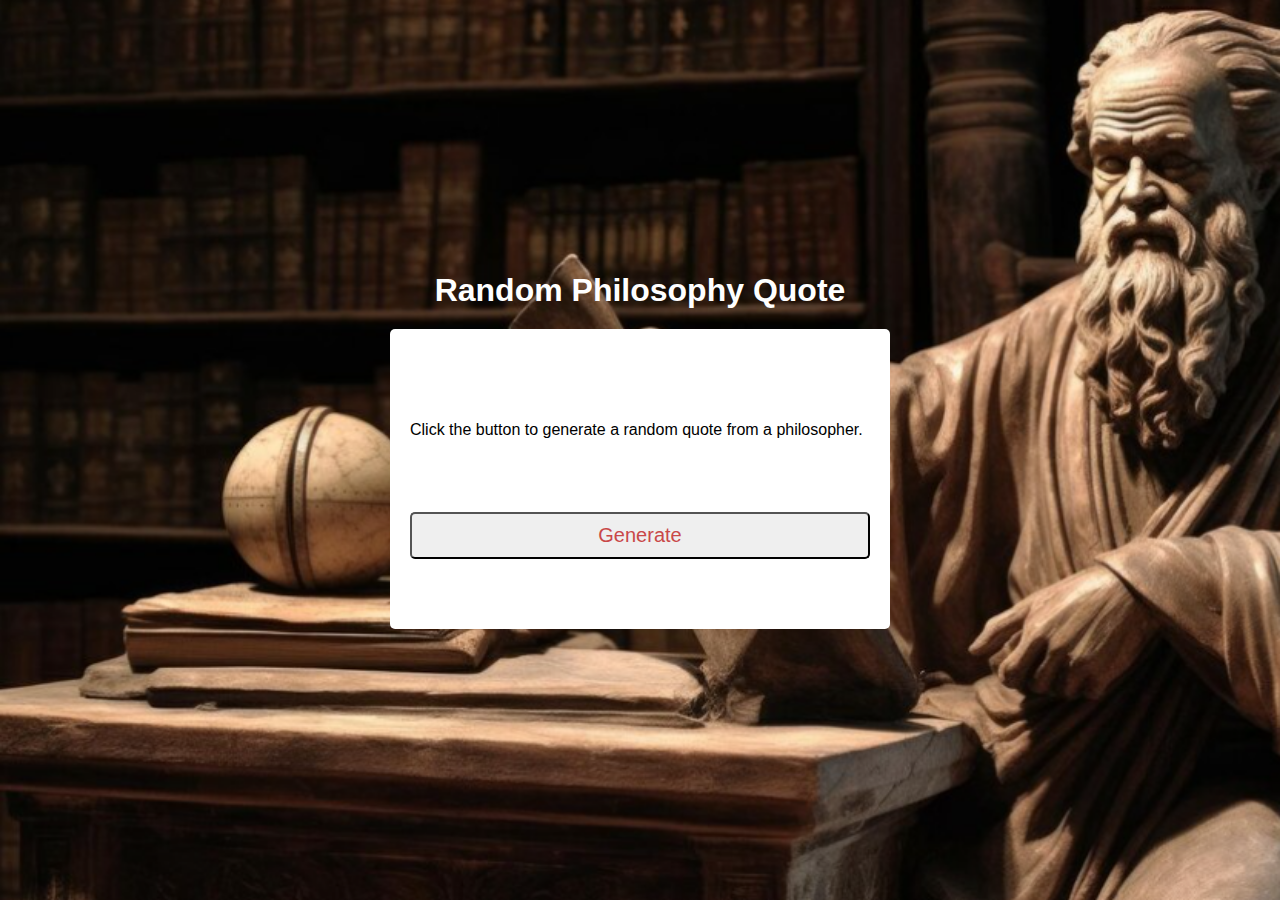
<file: random quote generator/index.html>
<!DOCTYPE html>
<html lang="en">
  <head>
    <meta charset="UTF-8" />
    <meta http-equiv="X-UA-Compatible" content="IE=edge" />
    <meta name="viewport" content="width=device-width, initial-scale=1.0" />
    <title>Document</title>
    <link rel="stylesheet" href="style.css" />
  </head>
  <body>
    <h1>Random Philosophy Quote</h1>
    <div class="container">
        <span class="author"></span>
        <p class="quote">
            Click the button to generate a random quote from a philosopher.
        </p>

        <button class="generateBtn">Generate</button>
    
    </div>

    <script src="main.js"></script>
  </body>
</html>
</file>
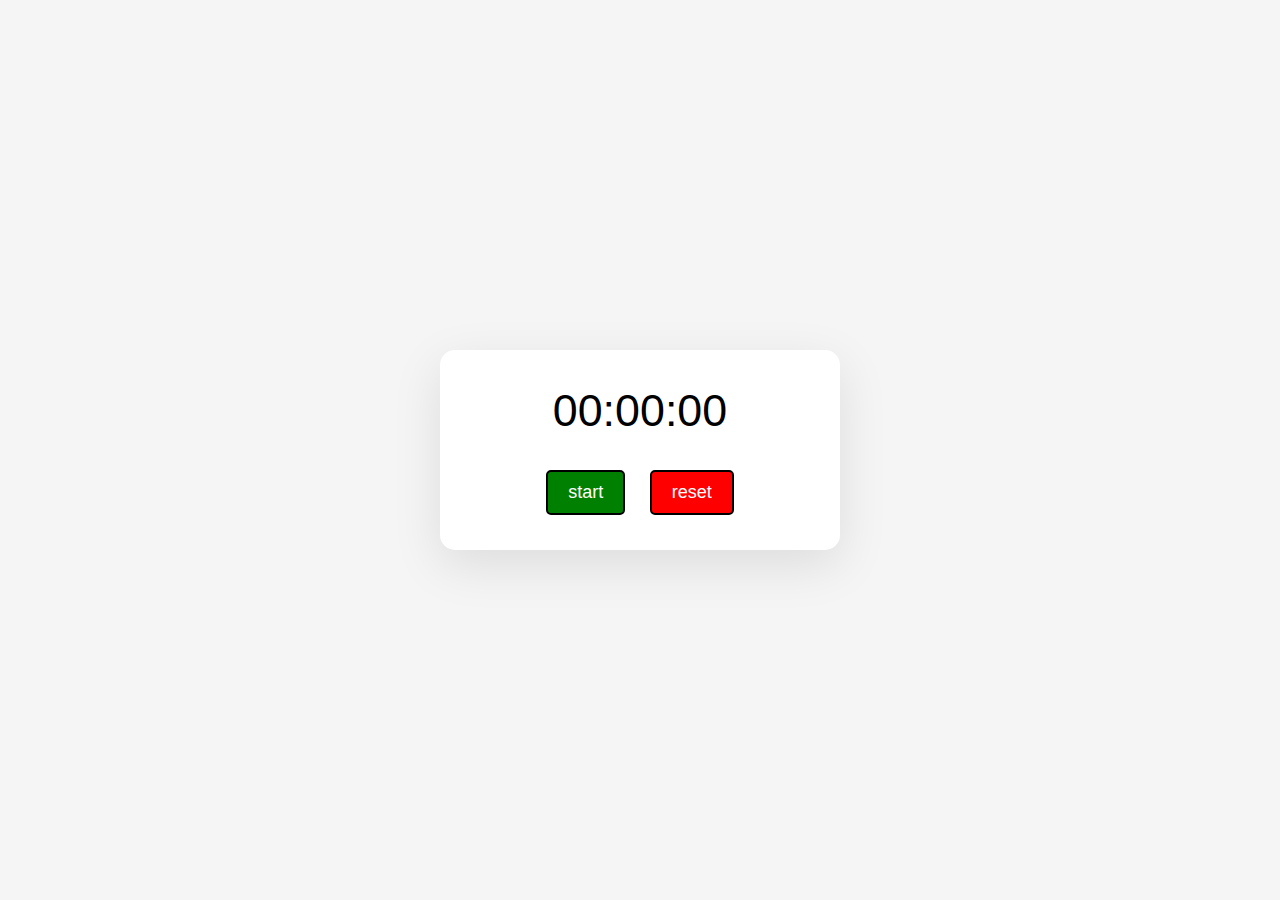
<file: stopwatch/index.html>
<!DOCTYPE html>
<html lang="en">
<head>
    <meta charset="UTF-8">
    <meta http-equiv="X-UA-Compatible" content="IE=edge">
    <meta name="viewport" content="width=device-width, initial-scale=1.0">
    <title>Stopwatch</title>
    <link rel="stylesheet" href="style.css">
</head>
<body>
    <div class="container">
        <div id="timer">
            00:00:00
        </div>
        <div class="buttons">
            <button id="btnStart">
                start
            </button>
            <button id="btnReset">
                reset
            </button>
        </div>
    </div>

    <script src="main.js"></script>
</body>
</html>
</file>
<file: random quote generator/style.css>
*{
    margin: 0;
    padding: 0;
    box-sizing: border-box;
}

body{
    font-family: 'Segoe UI', Tahoma, Geneva, Verdana, sans-serif;
    background-color: #f5f5f5;
    display: flex;
    justify-content: center;
    align-items: center;
    height: 100vh;
    flex-direction: column;

    background-image: url(Philosopher.PNG);
    background-repeat: no-repeat;
    background-size: cover;
}

h1{
    color: white;
    margin-bottom: 20px;
}


.container{
    width: 500px;
    height: 300px;
    background-color: white;
    border-radius: 5px;
    padding: 20px;

    display: flex;
    flex-direction: column;
    justify-content: space-between;
}

button{

    color: rgb(201, 72, 72);
    font-size: 20px;
    width: 100%;
    cursor: pointer;
    margin-bottom: 50px;
    padding: 10px;
    border-radius: 5px;

}

.author{
    color: rgb(201, 72, 72);
    font-size: 25px;
    font-family:Cambria, Cochin, Georgia, Times, 'Times New Roman', serif ;
    
}
</file>
<file: stopwatch/style.css>
*{
    margin: 0;
    padding: 0;
    box-sizing: border-box;
    font-family: 'Poppins', sans-serif;
}
body{
    display: flex;
    align-items: center;
    justify-content: center;
    min-height: 100vh;
    background: #f5f5f5;
}

.container{
    position: relative;
    width: 400px;
    height: 200px;
    background: #fff;
    box-shadow: 0 15px 50px rgba(0,0,0,0.1);
    border-radius: 15px;
    overflow: hidden;
    display: flex;
    align-items: center;
    justify-content: space-evenly;

    flex-direction: column;
}

button{
    background: transparent;
    margin: 0 10px;
    padding : 10px 20px;
    border: 2px solid #000;
    border-radius: 5px;
    cursor: pointer;

    font-size: large;
}

#timer{
    font-size: 2.8rem;
}

#btnStart{
    background: green;
    color: #fff;
}

#btnReset{
    background: red;
    color: #fff;
}
</file>
